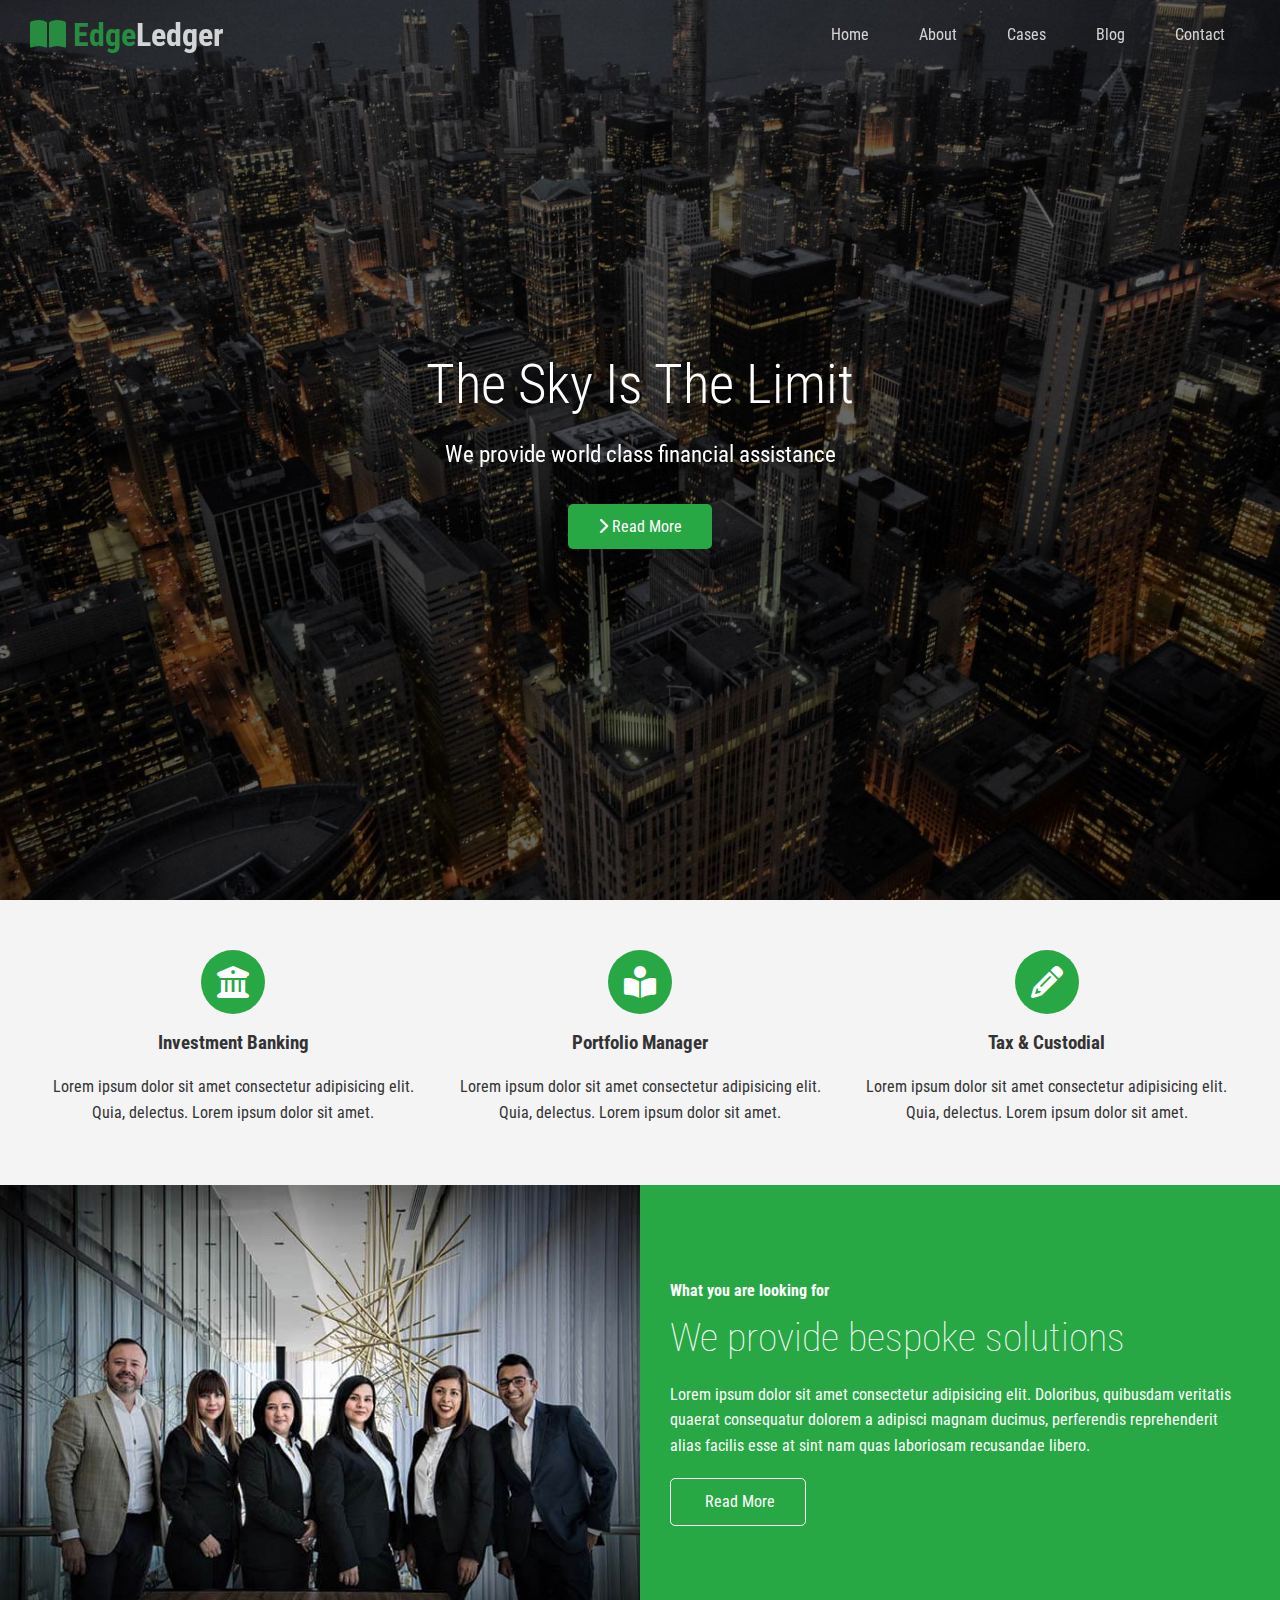
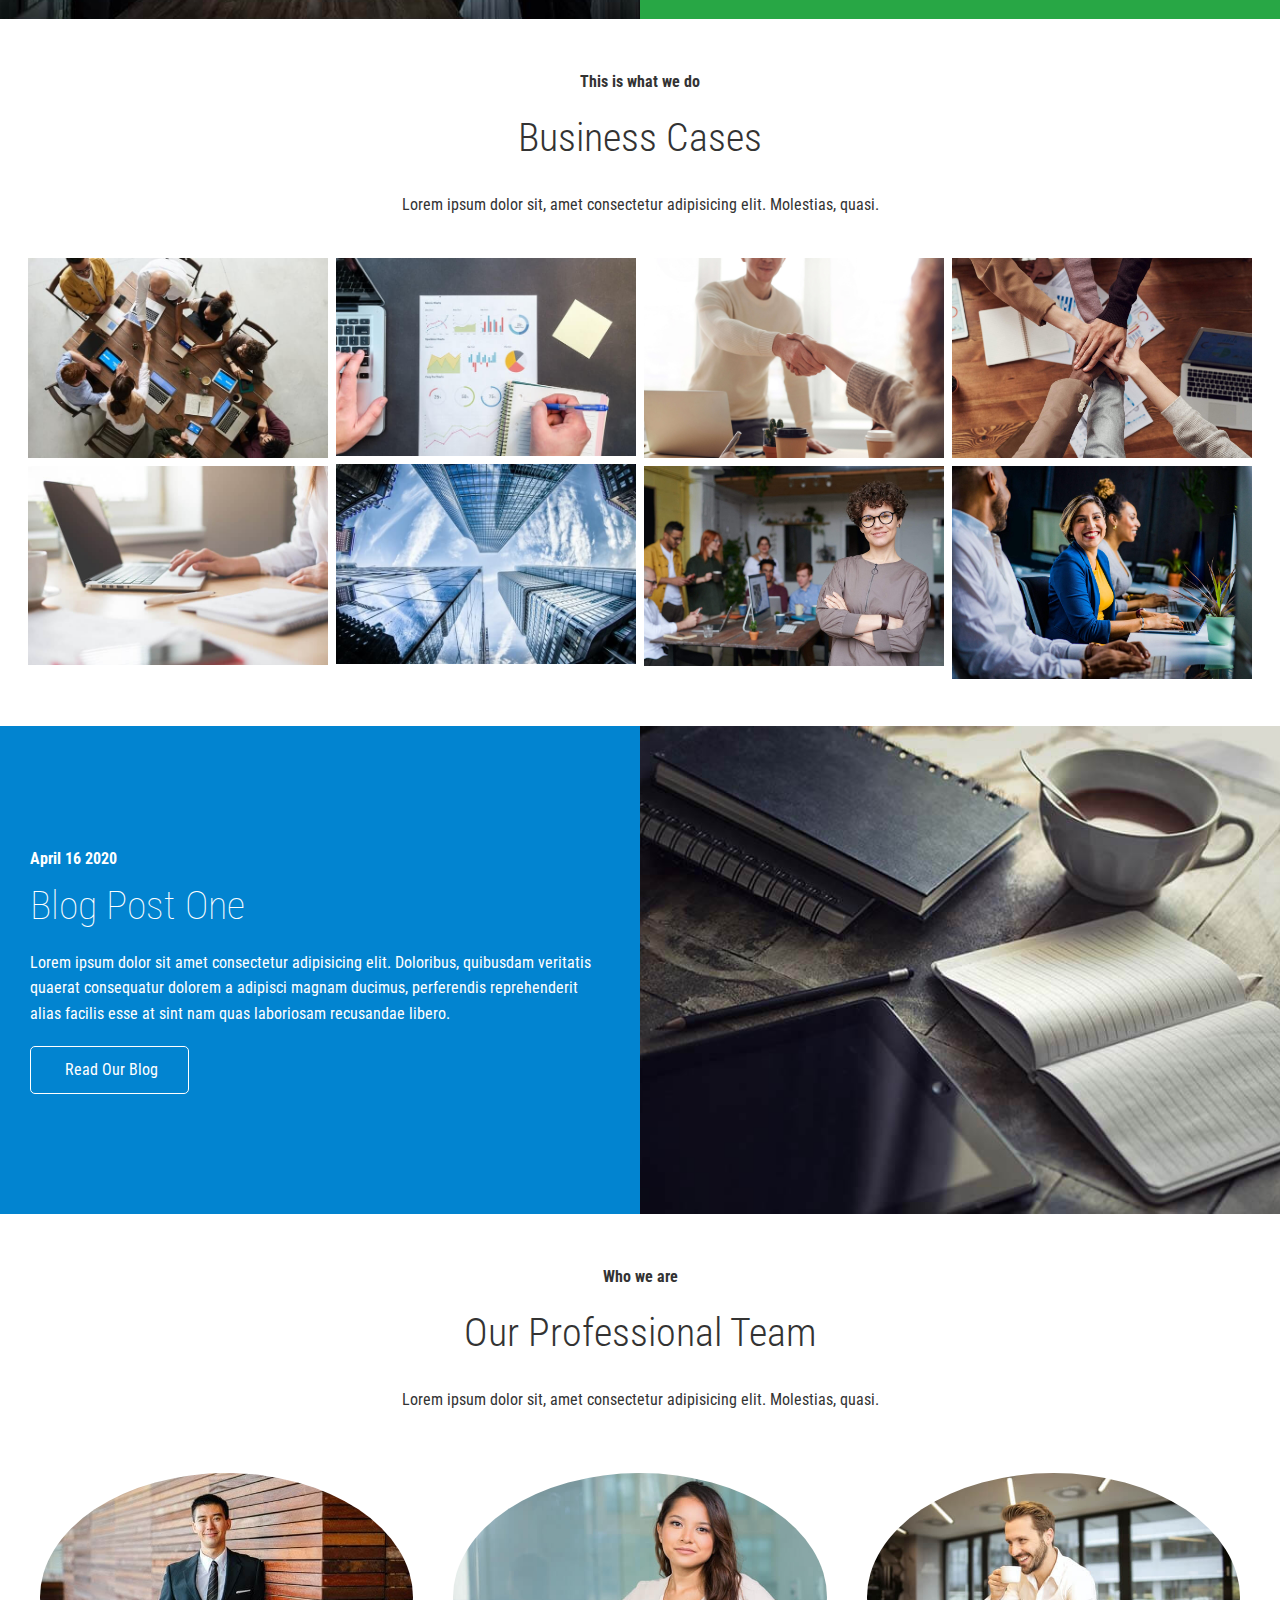
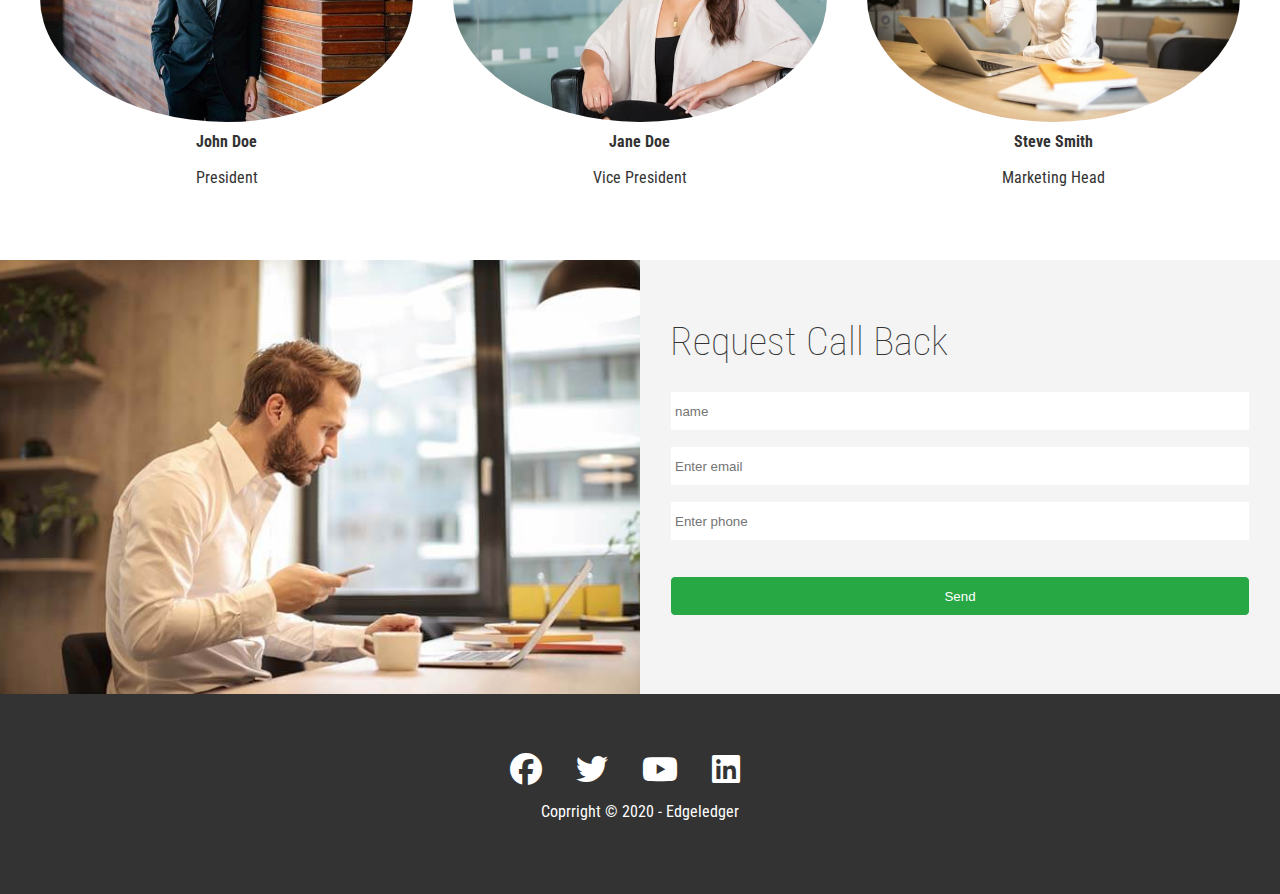
<file: index.html>
<!DOCTYPE html>
<html lang="en">
  <head>
    <meta charset="UTF-8" />
    <meta name="viewport" content="width=device-width, initial-scale=1.0" />
    <link
      rel="stylesheet"
      href="https://cdnjs.cloudflare.com/ajax/libs/font-awesome/6.7.2/css/all.min.css"
      integrity="sha512-Evv84Mr4kqVGRNSgIGL/F/aIDqQb7xQ2vcrdIwxfjThSH8CSR7PBEakCr51Ck+w+/U6swU2Im1vVX0SVk9ABhg=="
      crossorigin="anonymous"
      referrerpolicy="no-referrer"
    />
    <link rel="shortcut icon" href="./images/favicon.png" type="image/x-icon">
    <link
      href="https://fonts.googleapis.com/css2?family=Roboto+Condensed:ital,wght@0,100..900;1,100..900&display=swap"
      rel="stylesheet"
    />
    <link rel="stylesheet" href="./style.css" />
    <link rel="stylesheet" href="./lightbox.min.css" />
    <title>Welcome To Edgeledger</title>
  </head>
  <body id="home">
    <!-- Header -->
    <header class="hero">
      <div id="navbar" class="navbar top">
        <h1 class="logo">
          <span class="text-primary"><i class="fas fa-book-open"></i> Edge</span
          >Ledger
        </h1>
        <nav>
          <ul>
            <li><a href="#home">Home</a></li>
            <li><a href="#about">About</a></li>
            <li><a href="#cases">Cases</a></li>
            <li><a href="#blog">Blog</a></li>
            <li><a href="#contact">Contact</a></li>
          </ul>
        </nav>
      </div>

      <div class="content">
        <h1>The Sky Is The Limit</h1>
        <p>We provide world class financial assistance</p>
        <a href="#about" class="btn"
          ><i class="fas fa-chevron-right"></i> Read More</a
        >
      </div>
    </header>
    <!-- Header end -->

    <!-- Main Section -->
    <main>
      <!-- About: Icons -->
      <section id="about" class="icons bg-light">
        <div class="flex-items">
          <div>
            <i class="fas fa-university fa-2x"></i>
            <div>
              <h3>Investment Banking</h3>
              <p>
                Lorem ipsum dolor sit amet consectetur adipisicing elit. Quia,
                delectus. Lorem ipsum dolor sit amet.
              </p>
            </div>
          </div>
          <div>
            <i class="fas fa-book-reader fa-2x"></i>
            <div>
              <h3>Portfolio Manager</h3>
              <p>
                Lorem ipsum dolor sit amet consectetur adipisicing elit. Quia,
                delectus. Lorem ipsum dolor sit amet.
              </p>
            </div>
          </div>
          <div>
            <i class="fas fa-pencil-alt fa-2x"></i>
            <div>
              <h3>Tax & Custodial</h3>
              <p>
                Lorem ipsum dolor sit amet consectetur adipisicing elit. Quia,
                delectus. Lorem ipsum dolor sit amet.
              </p>
            </div>
          </div>
        </div>
      </section>
      <!-- About: Icons end -->

      <!-- About: Solutions -->
      <section class="solutions flex-columns">
        <div class="row">
          <div class="column">
            <div class="coloumn-1">
              <img src="./images/people.jpg" alt="" />
            </div>
          </div>
          <div class="column">
            <div class="column-2 bg-primary">
              <h4>What you are looking for</h4>
              <h2>We provide bespoke solutions</h2>
              <p>
                Lorem ipsum dolor sit amet consectetur adipisicing elit.
                Doloribus, quibusdam veritatis quaerat consequatur dolorem a
                adipisci magnam ducimus, perferendis reprehenderit alias facilis
                esse at sint nam quas laboriosam recusandae libero.
              </p>
              <a href="#" class="btn btn-outline">
                <i class="fas fa-chevron"></i>
                Read More
              </a>
            </div>
          </div>
        </div>
      </section>
      <!-- About: Solutions end -->

      <!-- Cases -->
      <section id="cases" class="cases flex-grid section-padding">
        <header class="section-header">
          <h4>This is what we do</h4>
          <h2>Business Cases</h2>
          <p>
            Lorem ipsum dolor sit, amet consectetur adipisicing elit. Molestias,
            quasi.
          </p>
        </header>
        <div class="row">
          <div class="column">
            <a href="./images/cases1.jpg" data-lightbox="cases" data-title="Lorem ipsum dolor sit, amet consectetur adipisicing elit. Molestias,
            quasi.">
              <img src="./images/cases1.jpg" alt="" />
            </a>
             <a href="./images/cases2.jpg" data-lightbox="cases" data-title="Lorem ipsum dolor sit, amet consectetur adipisicing elit. Molestias,
            quasi.">
            <img src="./images/cases2.jpg" alt="" />
             </a>
          </div>
          <div class="column">
             <a href="./images/cases3.jpg" data-lightbox="cases" data-title="Lorem ipsum dolor sit, amet consectetur adipisicing elit. Molestias,
            quasi.">
            <img src="./images/cases3.jpg" alt="" />
             </a>
              <a href="./images/cases4.jpg" data-lightbox="cases" data-title="Lorem ipsum dolor sit, amet consectetur adipisicing elit. Molestias,
            quasi.">
            <img src="./images/cases4.jpg" alt="" />
              </a>
          </div>
          <div class="column">
             <a href="./images/cases5.jpg" data-lightbox="cases" data-title="Lorem ipsum dolor sit, amet consectetur adipisicing elit. Molestias,
            quasi.">
            <img src="./images/cases5.jpg" alt="" />
             </a>
              <a href="./images/cases6.jpg" data-lightbox="cases" data-title="Lorem ipsum dolor sit, amet consectetur adipisicing elit. Molestias,
            quasi.">
            <img src="./images/cases6.jpg" alt="" />
              </a>
          </div>
          <div class="column">
             <a href="./images/cases7.jpg" data-lightbox="cases" data-title="Lorem ipsum dolor sit, amet consectetur adipisicing elit. Molestias,
            quasi.">
            <img src="./images/cases7.jpg" alt="" />
            </a>
             <a href="./images/cases8.jpg" data-lightbox="cases" data-title="Lorem ipsum dolor sit, amet consectetur adipisicing elit. Molestias,
            quasi.">
            <img src="./images/cases8.jpg" alt="" />
             </a>
          </div>
        </div>
      </section>
      <!-- Cases end -->

      <!-- Blog -->
      <section id="blog" class="Blog flex-columns flex-reverse">
        <div class="row">
          <div class="column">
            <div class="coloumn-1">
              <img src="./images/blog.jpg" alt="" />
            </div>
          </div>
          <div class="column">
            <div class="column-2 bg-secondary">
              <h4>April 16 2020</h4>
              <h2>Blog Post One</h2>
              <p>
                Lorem ipsum dolor sit amet consectetur adipisicing elit.
                Doloribus, quibusdam veritatis quaerat consequatur dolorem a
                adipisci magnam ducimus, perferendis reprehenderit alias facilis
                esse at sint nam quas laboriosam recusandae libero.
              </p>
              <a href="./Blog.html" class="btn btn-outline">
                <i class="fas fa-chevron"></i>
                Read Our Blog
              </a>
            </div>
          </div>
        </div>
      </section>
      <!-- Blog end -->

      <!-- Team -->
      <section id="team" class="team section-padding">
        <header class="section-header">
          <h4>Who we are</h4>
          <h2>Our Professional Team</h2>
          <p>
            Lorem ipsum dolor sit, amet consectetur adipisicing elit. Molestias,
            quasi.
          </p>
        </header>
        <div class="flex-items">
          <div>
            <img src="./images/person1.jpg" alt="" />
            <h4>John Doe</h4>
            <p>President</p>
          </div>
          <div>
            <img src="./images/person2.jpg" alt="" />
            <h4>Jane Doe</h4>
            <p>Vice President</p>
          </div>
          <div>
            <img src="./images/person3.jpg" alt="" />
            <h4>Steve Smith</h4>
            <p>Marketing Head</p>
          </div>
        </div>
      </section>
      <!-- Team end -->

      <!-- Contact -->
      <section id="contact" class="contact flex-columns">
        <div class="row">
          <div class="column">
            <div class="coloumn-1">
              <img src="./images/contact.jpg" alt="" />
            </div>
          </div>
          <div class="column">
            <div class="column-2 bg-light">
              <h2>Request Call Back</h2>
              <form action="" class="callback-form">
                <div class="form-control">
                  <label for="name"></label>
                  <input type="text" name="name" id="name" placeholder="name" />
                </div>
                <div class="form-control">
                  <label for="email"></label>
                  <input
                    type="email"
                    name="email"
                    id="email"
                    placeholder="Enter email"
                  />
                </div>
                <div class="form-control">
                  <label for="phone"></label>
                  <input
                    type="text"
                    name="phone"
                    id="phone"
                    placeholder="Enter phone"
                  />
                </div>
                <input type="submit" value="Send" id="submit" class="btn" />
              </form>
            </div>
          </div>
        </div>
      </section>
      <!-- Contact end -->
    </main>
    <!-- Main Section end -->

    <!-- Footer -->
    <footer class="footer bg-dark">
      <div class="social">
        <a href="#"><i class="fab fa-facebook fa-2x"></i></a>
        <a href="#"><i class="fab fa-twitter fa-2x"></i></a>
        <a href="#"><i class="fab fa-youtube fa-2x"></i></a>
        <a href="#"><i class="fab fa-linkedin fa-2x"></i></a>
      </div>
      <p>Coprright &copy; 2020 - Edgeledger</p>
    </footer>
    <!-- Footer end -->

    <!-- lINKING JAVASCRIPT -->

    <script
  src="https://code.jquery.com/jquery-3.7.1.min.js"
  integrity="sha256-/JqT3SQfawRcv/BIHPThkBvs0OEvtFFmqPF/lYI/Cxo="
  crossorigin="anonymous"></script>
  <script src="js/lightbox-plus-jquery.min.js"></script>
    <script>
      const navbar = document.getElementById('navbar');
      let scrolled = false;

      window.onscroll = function () {
        if (window.pageYOffset > 100) {
          navbar.classList.remove('top');
          if (!scrolled) {
            navbar.style.transform = 'translateY(-70px)';
          }
          setTimeout(function () {
            navbar.style.transform = 'translateY(0)';
            scrolled = true;
          }, 200);
        } else {
          navbar.classList.add('top');
          scrolled = false;
        }

        // Smooth Scrolling
        $('#navbar a, .btn').on('click', function (e) {
          if (this.hash !== '') {
            e.preventDefault();

            const hash = this.hash;

            $('html, body').animate(
              {
                scrollTop: $(hash).offset().top - 100,
              },
              800
            );
          }
        });
      };
    </script>
  </body>
</html>
</file>
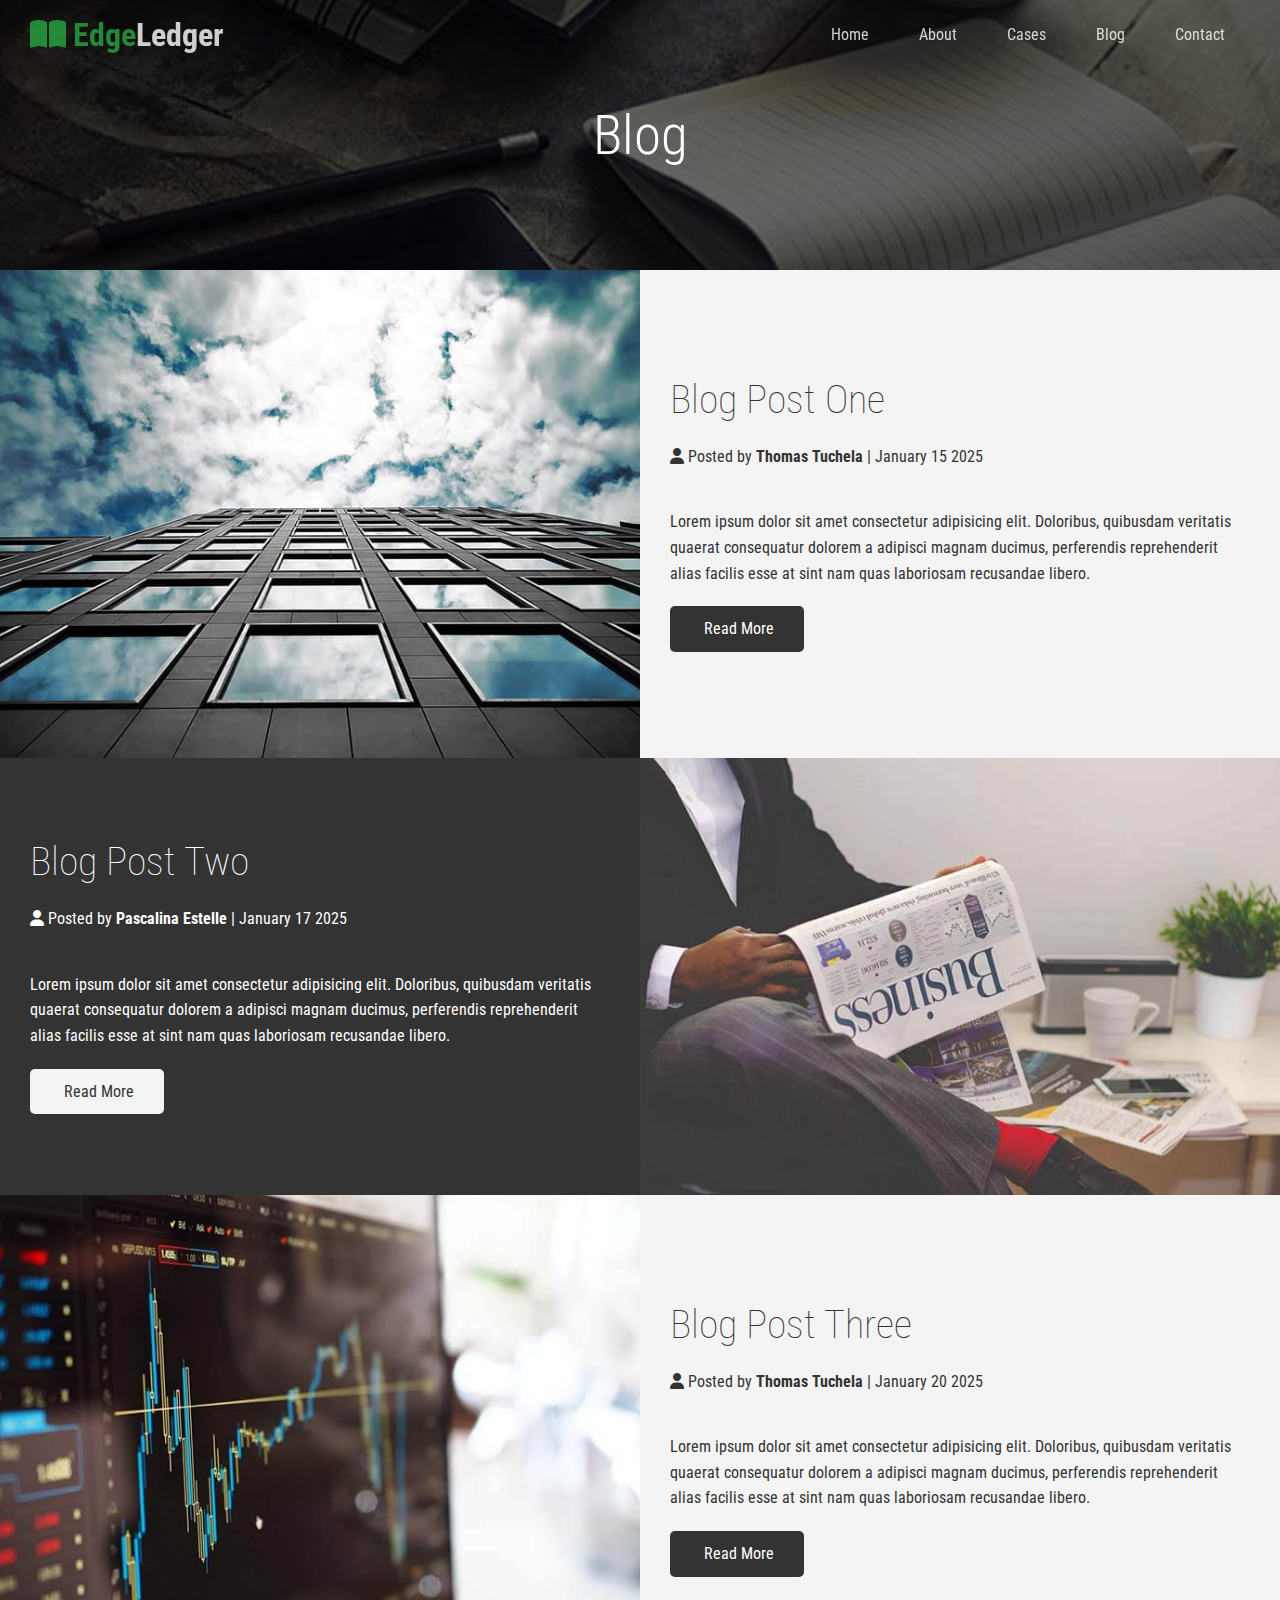
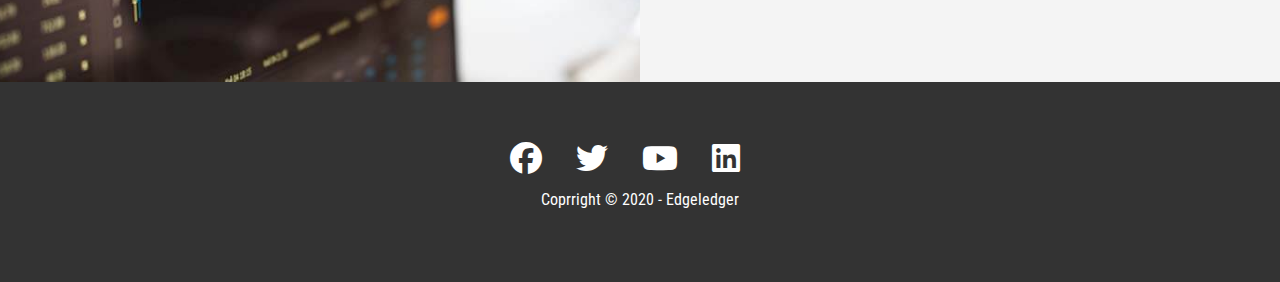
<file: Blog.html>
<!DOCTYPE html>
<html lang="en">
  <head>
    <meta charset="UTF-8" />
    <meta name="viewport" content="width=device-width, initial-scale=1.0" />
    <link
      rel="stylesheet"
      href="https://cdnjs.cloudflare.com/ajax/libs/font-awesome/6.7.2/css/all.min.css"
      integrity="sha512-Evv84Mr4kqVGRNSgIGL/F/aIDqQb7xQ2vcrdIwxfjThSH8CSR7PBEakCr51Ck+w+/U6swU2Im1vVX0SVk9ABhg=="
      crossorigin="anonymous"
      referrerpolicy="no-referrer"
    />
    <link
      href="https://fonts.googleapis.com/css2?family=Roboto+Condensed:ital,wght@0,100..900;1,100..900&display=swap"
      rel="stylesheet"
    />
    <link rel="stylesheet" href="./style.css" />
    <title>Read Our Blog</title>
  </head>
  <body id="home">
    <!-- Header -->
    <header class="hero blog">
      <div id="navbar" class="navbar top">
        <h1 class="logo">
          <span class="text-primary"><i class="fas fa-book-open"></i> Edge</span
          >Ledger
        </h1>
        <nav>
          <ul>
            <li><a href="index.html">Home</a></li>
            <li><a href="index.html#about">About</a></li>
            <li><a href="index.html#cases">Cases</a></li>
            <li><a href="index.html#blog">Blog</a></li>
            <li><a href="index.html#contact">Contact</a></li>
          </ul>
        </nav>
      </div>

      <div class="content">
        <h1>Blog</h1>
      </div>
    </header>
    <!-- Header end -->

    <!-- Main Section -->
    <main>
      <!-- Blog: Solutions -->
      <article class="flex-columns">
        <div class="row">
          <div class="column">
            <div class="coloumn-1">
              <img src="./images/blog1.jpg" alt="" />
            </div>
          </div>
          <div class="column">
            <div class="column-2 bg-light">
              <h2>Blog Post One</h2>
              <p class="meta">
                <i class="fas fa-user"></i> Posted by
                <strong>Thomas Tuchela</strong> | January 15 2025
              </p>
              <p>
                Lorem ipsum dolor sit amet consectetur adipisicing elit.
                Doloribus, quibusdam veritatis quaerat consequatur dolorem a
                adipisci magnam ducimus, perferendis reprehenderit alias facilis
                esse at sint nam quas laboriosam recusandae libero.
              </p>
              <a href="post.html" class="btn btn-dark">
                <i class="fas fa-chevron"></i>
                Read More
              </a>
            </div>
          </div>
        </div>
      </article>

      <article class="flex-columns flex-reverse">
        <div class="row">
          <div class="column">
            <div class="coloumn-1">
              <img src="./images/blog2.jpg" alt="" />
            </div>
          </div>
          <div class="column">
            <div class="column-2 bg-dark">
              <h2>Blog Post Two</h2>
              <p class="meta">
                <i class="fas fa-user"></i> Posted by
                <strong>Pascalina Estelle</strong> | January 17 2025
              </p>
              <p>
                Lorem ipsum dolor sit amet consectetur adipisicing elit.
                Doloribus, quibusdam veritatis quaerat consequatur dolorem a
                adipisci magnam ducimus, perferendis reprehenderit alias facilis
                esse at sint nam quas laboriosam recusandae libero.
              </p>
              <a href="post.html" class="btn btn-light">
                <i class="fas fa-chevron"></i>
                Read More
              </a>
            </div>
          </div>
        </div>
      </article>

      <article class="flex-columns">
        <div class="row">
          <div class="column">
            <div class="coloumn-1">
              <img src="./images/blog3.jpg" alt="" />
            </div>
          </div>
          <div class="column">
            <div class="column-2 bg-light">
              <h2>Blog Post Three</h2>
              <p class="meta">
                <i class="fas fa-user"></i> Posted by
                <strong>Thomas Tuchela</strong> | January 20 2025
              </p>
              <p>
                Lorem ipsum dolor sit amet consectetur adipisicing elit.
                Doloribus, quibusdam veritatis quaerat consequatur dolorem a
                adipisci magnam ducimus, perferendis reprehenderit alias facilis
                esse at sint nam quas laboriosam recusandae libero.
              </p>
              <a href="post.html" class="btn btn-dark">
                <i class="fas fa-chevron"></i>
                Read More
              </a>
            </div>
          </div>
        </div>
      </article>
      <!-- Blog: Solutions end -->
    </main>
    <!-- Main Section end -->

    <!-- Footer -->
    <footer class="footer bg-dark">
      <div class="social">
        <a href="#"><i class="fab fa-facebook fa-2x"></i></a>
        <a href="#"><i class="fab fa-twitter fa-2x"></i></a>
        <a href="#"><i class="fab fa-youtube fa-2x"></i></a>
        <a href="#"><i class="fab fa-linkedin fa-2x"></i></a>
      </div>
      <p>Coprright &copy; 2020 - Edgeledger</p>
    </footer>
    <!-- Footer end -->

    <script>
      const navbar = document.getElementById("navbar");
      let scrolled = false;

      window.onscroll = function () {
        if (window.pageYOffset > 100) {
          navbar.classList.remove('top');
          if (!scrolled) {
            navbar.style.transform = 'translateY(-70px)';
          }
          setTimeout(function () {
            navbar.style.transform = 'translateY(0)';
            scrolled = true;
          }, 200);
        } else {
          navbar.classList.add('top');
          scrolled = false;
        }
      };
    </script>
  </body>
</html>
</file>
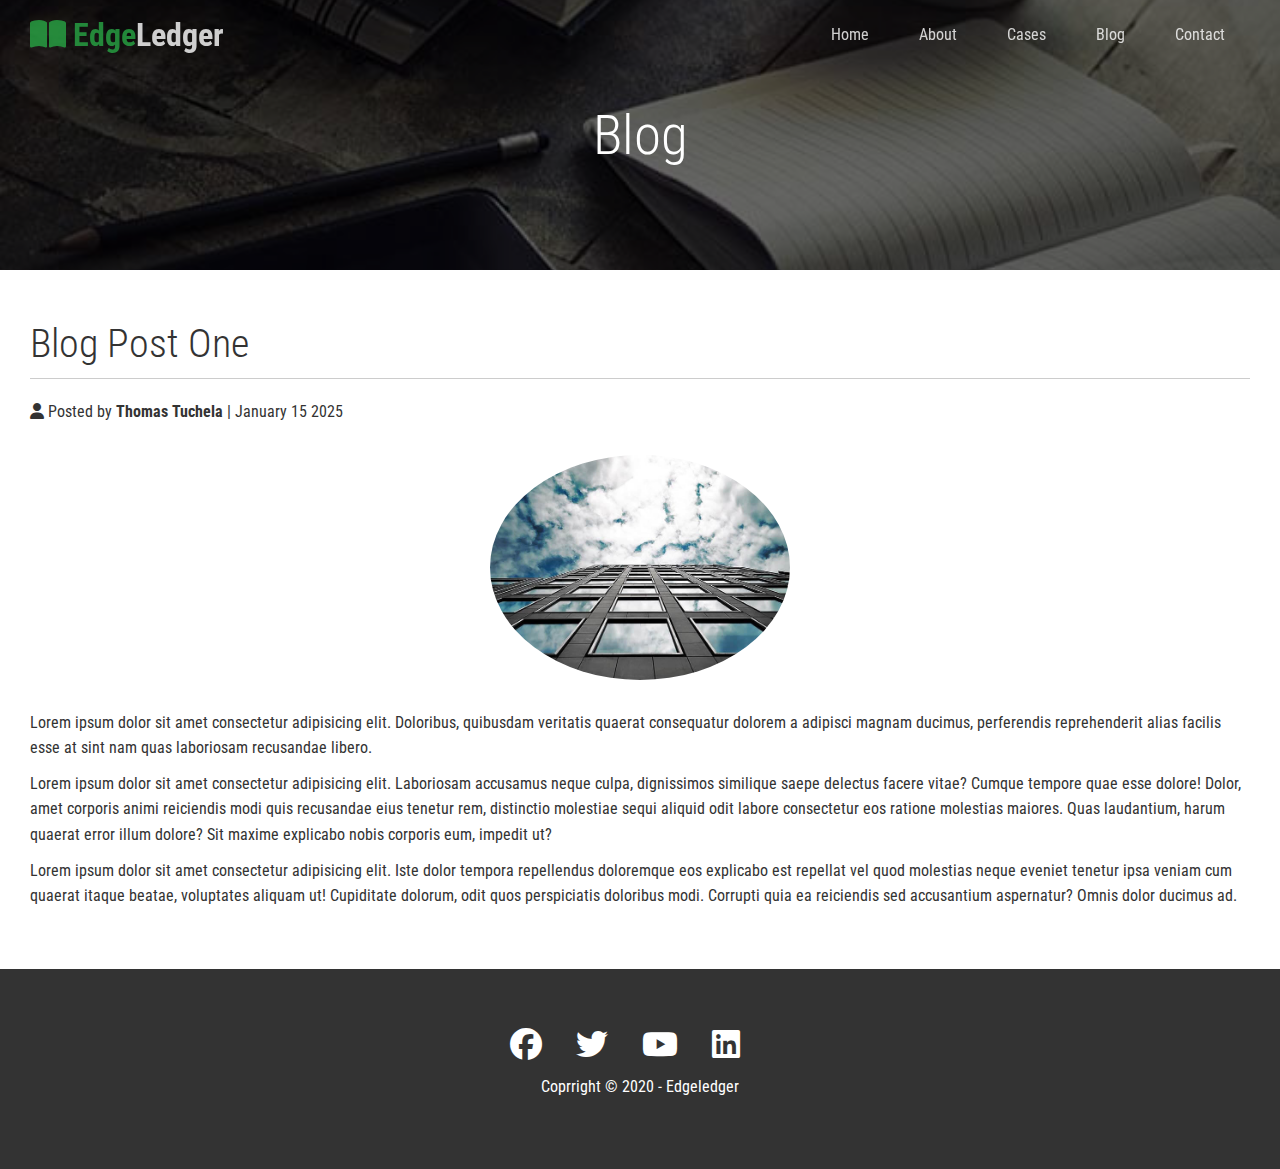
<file: post.html>
<!DOCTYPE html>
<html lang="en">
  <head>
    <meta charset="UTF-8" />
    <meta name="viewport" content="width=device-width, initial-scale=1.0" />
    <link
      rel="stylesheet"
      href="https://cdnjs.cloudflare.com/ajax/libs/font-awesome/6.7.2/css/all.min.css"
      integrity="sha512-Evv84Mr4kqVGRNSgIGL/F/aIDqQb7xQ2vcrdIwxfjThSH8CSR7PBEakCr51Ck+w+/U6swU2Im1vVX0SVk9ABhg=="
      crossorigin="anonymous"
      referrerpolicy="no-referrer"
    />
    <link
      href="https://fonts.googleapis.com/css2?family=Roboto+Condensed:ital,wght@0,100..900;1,100..900&display=swap"
      rel="stylesheet"
    />
    <link rel="stylesheet" href="./style.css" />
    <title>Post One</title>
  </head>
  <body id="home">
    <!-- Header -->
    <header class="hero blog">
      <div id="navbar" class="navbar top">
        <h1 class="logo">
          <span class="text-primary"><i class="fas fa-book-open"></i> Edge</span
          >Ledger
        </h1>
        <nav>
          <ul>
            <li><a href="index.html">Home</a></li>
            <li><a href="index.html#about">About</a></li>
            <li><a href="index.html#cases">Cases</a></li>
            <li><a href="index.html#blog">Blog</a></li>
            <li><a href="index.html#contact">Contact</a></li>
          </ul>
        </nav>
      </div>

      <div class="content">
        <h1>Blog</h1>
      </div>
    </header>
    <!-- Header end -->

    <!-- Main Section -->
    <main>
      <section class="post">
        <h2>Blog Post One</h2>
         <p class="meta">
                <i class="fas fa-user"></i> Posted by <strong>Thomas Tuchela</strong> | January 15 2025
              </p>
              <img src="./images/blog1.jpg" alt="">
              <p>
                Lorem ipsum dolor sit amet consectetur adipisicing elit.
                Doloribus, quibusdam veritatis quaerat consequatur dolorem a
                adipisci magnam ducimus, perferendis reprehenderit alias facilis
                esse at sint nam quas laboriosam recusandae libero.
              </p>
              <p>
                Lorem ipsum dolor sit amet consectetur adipisicing elit. Laboriosam accusamus neque culpa, dignissimos similique saepe delectus facere vitae? Cumque tempore quae esse dolore! Dolor, amet corporis animi reiciendis modi quis recusandae eius tenetur rem, distinctio molestiae sequi aliquid odit labore consectetur eos ratione molestias maiores. Quas laudantium, harum quaerat error illum dolore? Sit maxime explicabo nobis corporis eum, impedit ut?
              </p>
              <p>
                Lorem ipsum dolor sit amet consectetur adipisicing elit. Iste dolor tempora repellendus doloremque eos explicabo est repellat vel quod molestias neque eveniet tenetur ipsa veniam cum quaerat itaque beatae, voluptates aliquam ut! Cupiditate dolorum, odit quos perspiciatis doloribus modi. Corrupti quia ea reiciendis sed accusantium aspernatur? Omnis dolor ducimus ad.
              </p>
      </section>
    </main>
    <!-- Main Section end -->

    <!-- Footer -->
    <footer class="footer bg-dark">
      <div class="social">
        <a href="#"><i class="fab fa-facebook fa-2x"></i></a>
        <a href="#"><i class="fab fa-twitter fa-2x"></i></a>
        <a href="#"><i class="fab fa-youtube fa-2x"></i></a>
        <a href="#"><i class="fab fa-linkedin fa-2x"></i></a>
      </div>
      <p>Coprright &copy; 2020 - Edgeledger</p>
    </footer>
    <!-- Footer end -->

        <script>
      const navbar = document.getElementById('navbar');
      let scrolled = false;

      window.onscroll = function () {
        if (window.pageYOffset > 100) {
          navbar.classList.remove('top');
          if (!scrolled) {
            navbar.style.transform = 'translateY(-70px)';
          }
          setTimeout(function () {
            navbar.style.transform = 'translateY(0)';
            scrolled = true;
          }, 200);
        } else {
          navbar.classList.add('top');
          scrolled = false;
        }
      };
    </script>
  </body>
</html>
</file>
<file: style.css>
/* CSS RuleSet */
* {
  box-sizing: border-box;
  padding: 0;
  margin: 0;
}
/* CSS RuleSet end */

/* Body */
body {
  font-family: "Roboto Condensed", sans-serif;
  font-weight: 400;
  background: #fff;
  color: #333;
  line-height: 1.6;
}
/* Body end */
/* Utility */
ul {
  list-style: none;
}

a {
  color: #333;
  text-decoration: none;
}

h1,
h2 {
  font-weight: 300;
  line-height: 1.2;
}

p {
  margin: 10px 0;
}

img {
  width: 100%;
}

.text-primary {
  color: #28a745;
}

.text-secondary {
  color: #0284d0;
}

.btn {
  cursor: pointer;
  display: inline-block;
  padding: 10px 30px;
  color: #fff;
  background-color: #28a745;
  border: none;
  border-radius: 5px;
}

.btn:hover {
  opacity: 0.9;
}

.btn-primary,
.bg-primary {
  background-color: #28a745;
  color: #fff;
}
.btn-secondary,
.bg-secondary {
  background-color: #0284d0;
  color: #fff;
}
.btn-dark,
.bg-dark {
  background-color: #333;
  color: #fff;
}
.btn-light,
.bg-light {
  background-color: #f4f4f4;
  color: #333;
}

.btn-outline {
  background: transparent;
  border: 1px solid #fff;
}
.flex-items {
  display: flex;
  text-align: center;
  justify-content: center;
  text-align: center;
  height: 100%;
}

.flex-items > div {
  padding: 20px;
}

.flex-columns.flex-reverse .row {
  flex-direction: row-reverse;
}
.flex-columns .row {
  display: flex;
  flex-direction: row;
  flex-wrap: wrap;
  width: 100%;
}

.flex-columns .column {
  display: flex;
  flex-direction: column;
  flex-basis: 100%;
  flex: 1;
}

.flex-columns .column .column-1,
.flex-columns .column .column-2 {
  height: 100%;
}

.flex-columns img {
  width: 100%;
  height: 100%;
  object-fit: cover;
}

.flex-columns .column-2 {
  display: flex;
  flex-direction: column;
  align-items: flex-start;
  justify-content: center;
  padding: 30px;
}

.flex-columns h2 {
  font-size: 40px;
  font-weight: 100;
}

.flex-columns h4 {
  margin-bottom: 10px;
}

.flex-columns p {
  margin: 20px 0;
}

.section-header {
  padding: 30px;
  display: flex;
  flex-direction: column;
  align-items: center;
  justify-content: center;
  text-align: center;
}

.section-header h2 {
  font-size: 40px;
  margin: 20px 0;
}

.section-padding {
  padding: 20px 20px 40px;
}

.flex-grid .row {
  display: flex;
  flex-wrap: wrap;
  padding: 0 4px;
}

.flex-grid .column {
  flex: 25%;
  max-width: 25%;
  padding: 0 4px;
}
/* Utility end */

/* Navbar */
.navbar {
  display: flex;
  align-items: center;
  justify-content: space-between;
  background-color: #333;
  color: #fff;
  opacity: 0.8;
  width: 100%;
  height: 70px;
  position: fixed;
  top: 0px;
  padding: 0 30px;
  transition: 0.5s;
}

.navbar.top{
  background: transparent;
}

.navbar a {
  color: #fff;
  padding: 10px 20px;
  margin: 0 5px;
}

.navbar a:hover {
  border-bottom: #28a745 2px solid;
}
.navbar ul {
  display: flex;
}

.navbar .logo {
  font-weight: bold;
}
/* Navbar end */

/* Header  */
.hero {
  background: url("./images/showcase.jpg") no-repeat center center/cover;
  height: 100vh;
  position: relative;
  color: #fff;
}

.hero .content {
  display: flex;
  flex-direction: column;
  align-items: center;
  justify-content: center;
  text-align: center;
  height: 100%;
  padding: 0 20px;
}

.hero .content h1 {
  font-size: 55px;
}

.hero .content p {
  font-size: 23px;
  max-width: 600px;
  margin: 20px 0 30px;
}

.hero::before {
  content: "";
  position: absolute;
  top: 0;
  left: 0;
  width: 100%;
  height: 100%;
  background: rgba(0, 0, 0, 0.6);
}

.hero * {
  z-index: 10;
}

.hero.blog{
  background: url(./images/blog.jpg) no-repeat center center/cover;
  height: 30vh;
}
/* Header end */

/* Icons end */
.icons {
  padding: 30px;
}

.icons h3 {
  font-weight: bold;
  margin-bottom: 15px;
}

.icons i {
  background-color: #28a745;
  color: #fff;
  padding: 1rem;
  border-radius: 50%;
  margin-bottom: 15px;
}
/* Icons end */

/* Cases */
.cases img:hover {
  opacity: 0.7;
}
/* Cases end */

/* team end */
.team img {
  border-radius: 50%;
}
/* team end */

/* Callback Form */
.callback-form {
  width: 100%;
  padding: 20px 0;
}

.callback-form label {
  display: block;
  margin-bottom: 5px;
}

.callback-form .form-control {
  margin-bottom: 15px;
}

.callback-form input {
  width: 100%;
  padding: 4px;
  height: 40px;
  border: #f5f5f5 1px solid;
}

.callback-form input:focus {
  outline-color: #28a745;
}
.callback-form .btn {
  padding: 12px 0;
  margin-top: 20px;
}
/* Callback Form end */

/* Post */
.post{
  padding: 50px 30px;
}

.post h2{
  font-size: 40px;
  margin-bottom: 20px;
  padding-bottom: 10px;
  border-bottom: #ccc solid 1px;
}

.post .meta{
  margin-bottom: 30px;
}

.post img{
  width: 300px;
  border-radius: 50%;
  display: block;
  margin: 0 auto 30px;
}
/* Post end */

/* Footer */
.footer {
  display: flex;
  flex-direction: column;
  align-items: center;
  justify-content: center;
  text-align: center;
  height: 200px;
}

.footer a {
  color: #fff;
}

.footer a:hover {
  color: #28a745;
}
.footer .social > * {
  margin-right: 30px;
}
/* Footer end */

/* Media Queries */

/* MOBILES */
@media (max-width: 768px) {
  .navbar{
    flex-direction: column;
    height: 120px;
    padding: 20px;
  }

  .navbar a{
    padding: 10px 10px;
    margin: 0 3px;
  }

  .flex-items{
    flex-direction: column;
  }

  .flex-columns .column,
  .flex-grid .column{
    flex: 100%;
    max-width: 100%;
  }

  .team img{
    width: 70%;
  }
}
/* Media Queries end */
</file>
